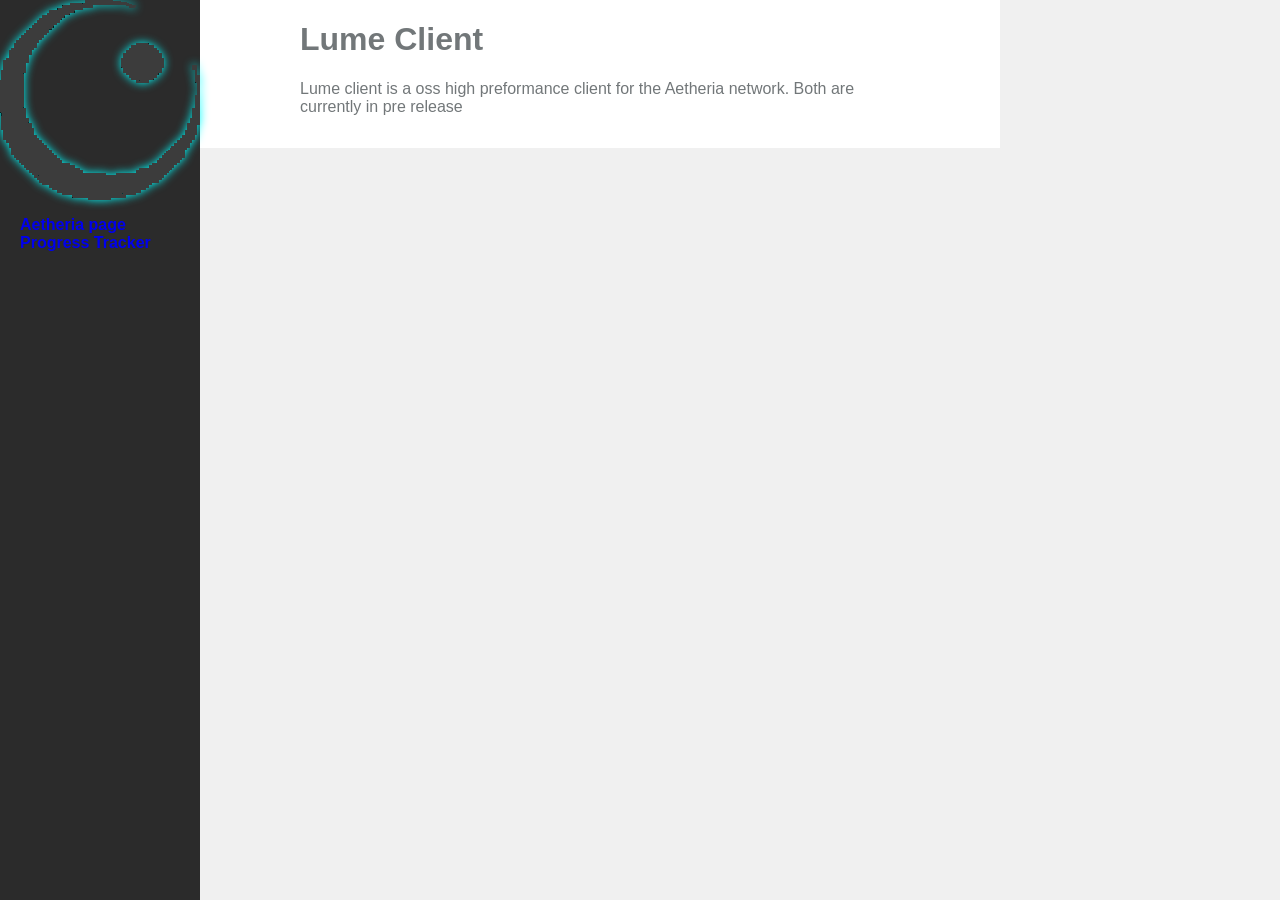
<file: index.html>
<!DOCTYPE html>
<html>
    <head>
        <title>Lume | High-Performance 128Hz C++ Game Engine</title>
        <meta name="description" content="Lume is a lightweight, Pure C/C++ game engine and Aetheria client designed for unblockable 128Hz gameplay with Moonscript, Lua and Blockly logic with GLSL shaders.">
        <meta name="keywords" content="Lume, client,roblox alternative, ChaCha20, C/C++">
        <link rel="canonical" href="https://lume-client.pages.dev/">
        <link rel="stylesheet" href="styles.css">
    </head>
    <body>
        <div class="nav">
            <div class="lume-icon">
                <img src="lumeIcon.png" style="width: 100%; height: auto;">
            </div>
            
            <div class="primary_nav">
                <ul>
                        <a href="https://aetheria-net.pages.dev" target="_blank">Aetheria page</a>
                    <li>
                        <a href="progresstracker.html">Progress Tracker</a>
                    </li>
                </ul>
            </div>
        </div>

        <div class="main">
            <h1>Lume Client</h1>
            <p>Lume client is a oss high preformance client for the Aetheria network. Both are currently in pre release</p>
        </div>
    </body>
</html>
</file>
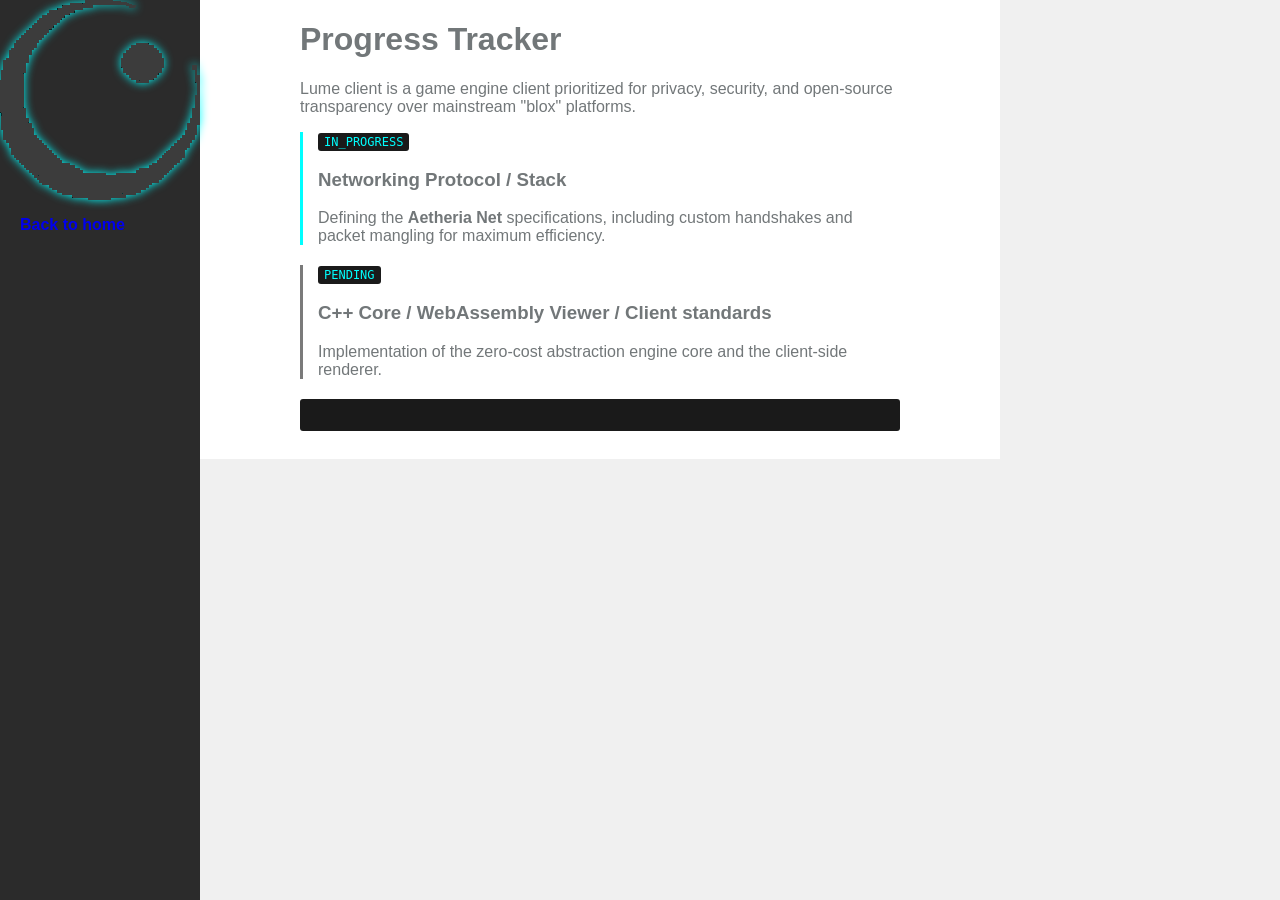
<file: progresstracker.html>
<!DOCTYPE html>
<html>
    <head>
        <link rel="stylesheet" href="styles.css">
    </head>
    <body>
        <div class="nav">
            <div class="lume-icon">
                <img src="lumeIcon.png" style="width: 100%; height: auto;">
            </div>
            
            <div class="primary_nav">
                <ul>
                    <!--<li>
                        <a href="https://aetheria.pages.dev" target="_blank">Aetheria page</a>
                    </li> -->
                    <li>
                        <a href="index.html">Back to home</a>
                    </li>
                </ul>
            </div>
        </div>

        <div class="main">
            <h1>Progress Tracker</h1>
    <p>Lume client is a game engine client prioritized for privacy, security, and open-source transparency over mainstream "blox" platforms.</p>
    
    <div class="milestone active">
        <span class="status-tag">IN_PROGRESS</span>
        <h3>Networking Protocol / Stack</h3>
        <p>Defining the <strong>Aetheria Net</strong> specifications, including custom handshakes and packet mangling for maximum efficiency.</p>
    </div>

    <div class="milestone">
        <span class="status-tag">PENDING</span>
        <h3>C++ Core / WebAssembly Viewer / Client standards</h3>
        <p>Implementation of the zero-cost abstraction engine core and the client-side renderer.</p>
    </div>
      <pre class="lastUpdated" id="last-update">
      
      </pre>
        </div>
    </body>
</html>
</file>
<file: styles.css>
body {
    font-family: sans-serif;
    background: #F0F0F0;
    color: #727779;
    font-size: 16px;
    margin: 0px;
    padding: 0px;
}
.nav {
    width: 200px;
    position: fixed;
    z-index: 1;
    top: 0px;
    left: 0px;
    bottom: 0;
    color: white;
    background: #2B2B2B;
}
.main {
    box-sizing: border-box;
    -moz-box-sizing: border-box;
    -webkit-transition: all 0.5s ease;
    -moz-transition: all 0.5s ease;
    -ms-transition: all 0.5s ease;
    transition: all 0.5s ease;
    background: white;
    width: 800px;
    overflow: hidden;
    margin-left: 200px;
    padding: 0 100px 16px 100px;
    opacity: 1;
}
ul {
    display: block;
    list-style-type: disc;
    margin-block-start: 1em;
    margin-block-end: 1em;
    padding-inline-start: 40px;
    unicode-bidi: isolate;
}
.lume-icon {
  fill: #1A1A1A;
  width: 100%;
  height: 200px;
  filter: drop-shadow(0 0 5px #00FFFF);
}
.primary_nav ul {
    list-style-type: none; /* Remove those standard browser dots */
    padding-inline-start: 20px; /* Align it with your sidebar padding */
}

.primary_nav li {
    margin-bottom: 15px; /* Give the links some breathing room */
}

.nav .primary_nav a {
    text-decoration: none;
    display: block;
    font-weight: bold;
    /* transition is already in your code */
}

/* Hover effect to match the Lume Icon glow */
.nav .primary_nav a:hover {
    color: #00FFF5;
    padding-left: 10px; /* Subtle slide effect */
    text-shadow: 0 0 5px #00FFFF;
}

.milestone-list {
    list-style: none;
    padding: 0;
}
.milestone {
    border-left: 3px solid #7A7A7A;
    padding-left: 15px;
    margin-bottom: 20px;
}
.milestone.active {
    border-left-color: #00FFFF; /* The Aetheria Cyan */
}
.status-tag {
    font-family: monospace;
    font-size: 12px;
    background: #1A1A1A;
    color: #00FFFF;
    padding: 2px 6px;
    border-radius: 3px;
}
.lastUpdated{
    font-size: 12px;
    background: #1A1A1A;
    color: #00FFFF;
    padding: 2px 6px;
    border-radius: 3px;
}
</file>
